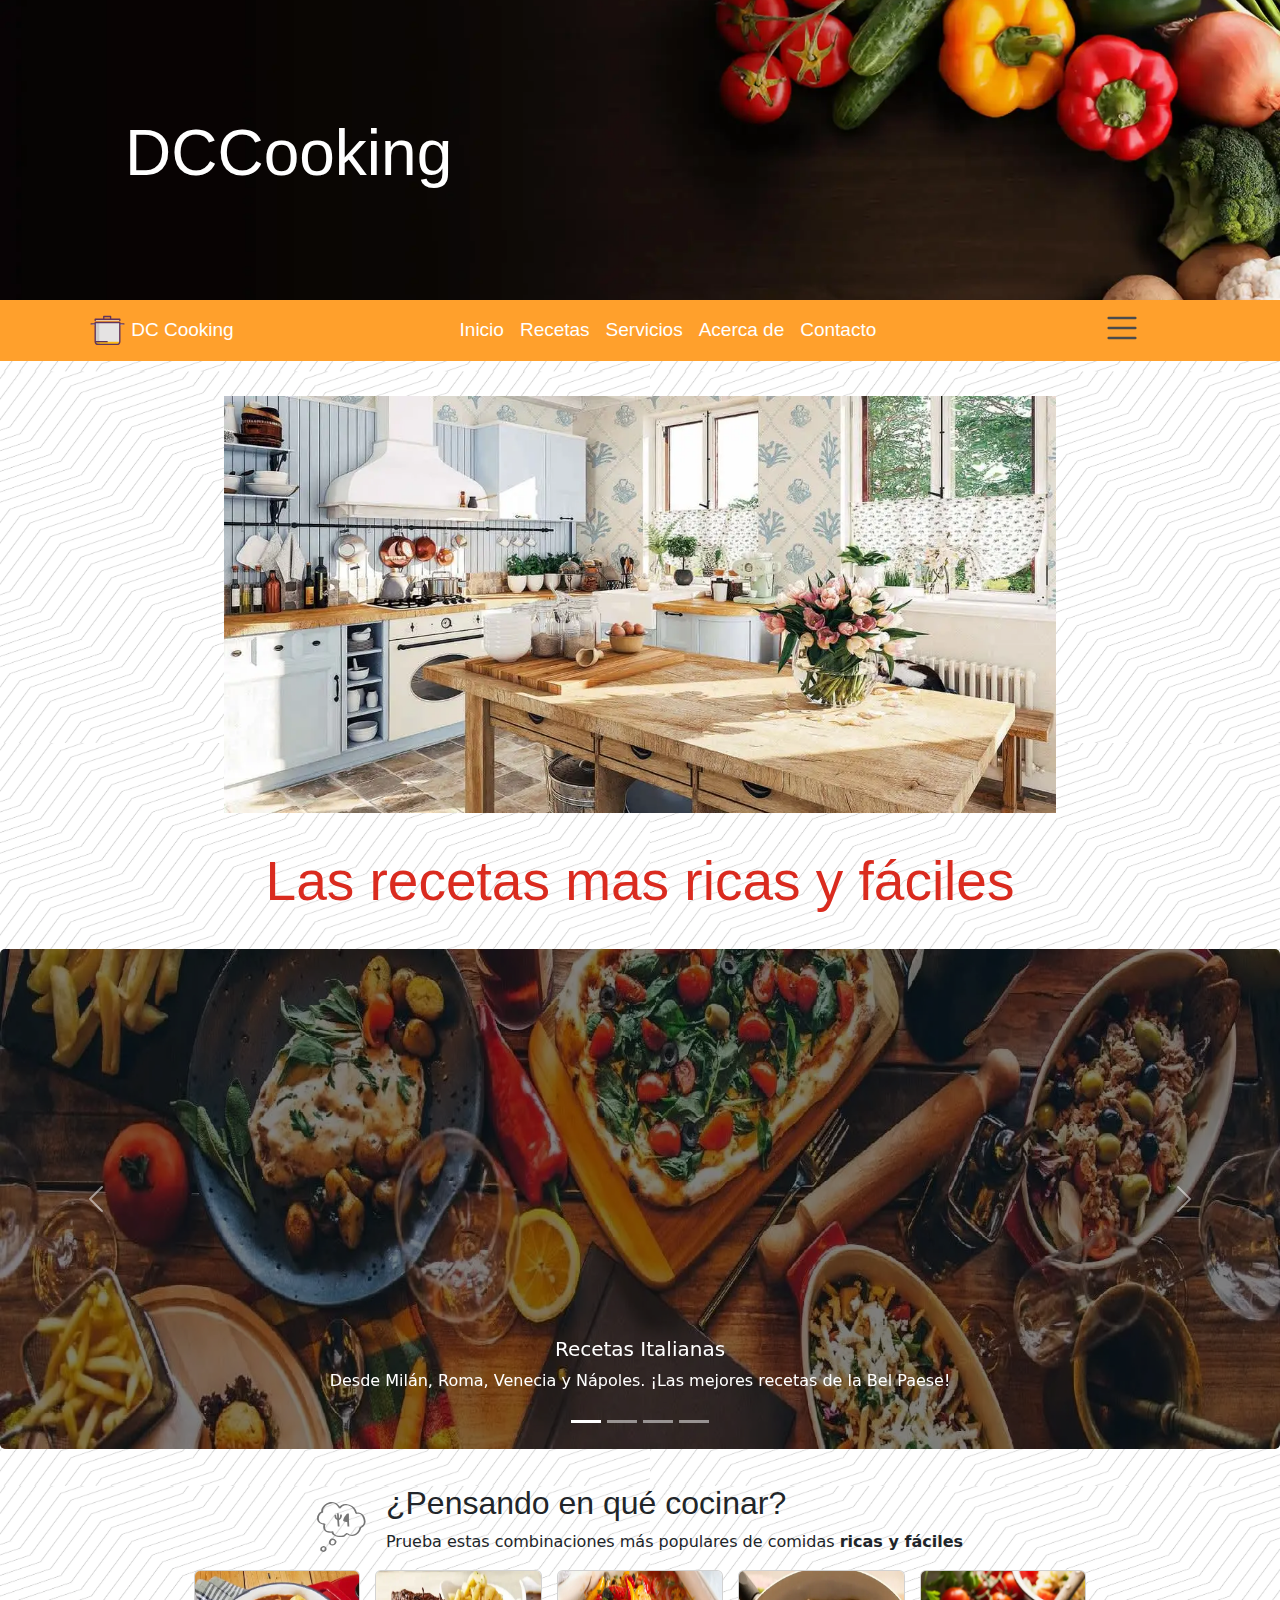
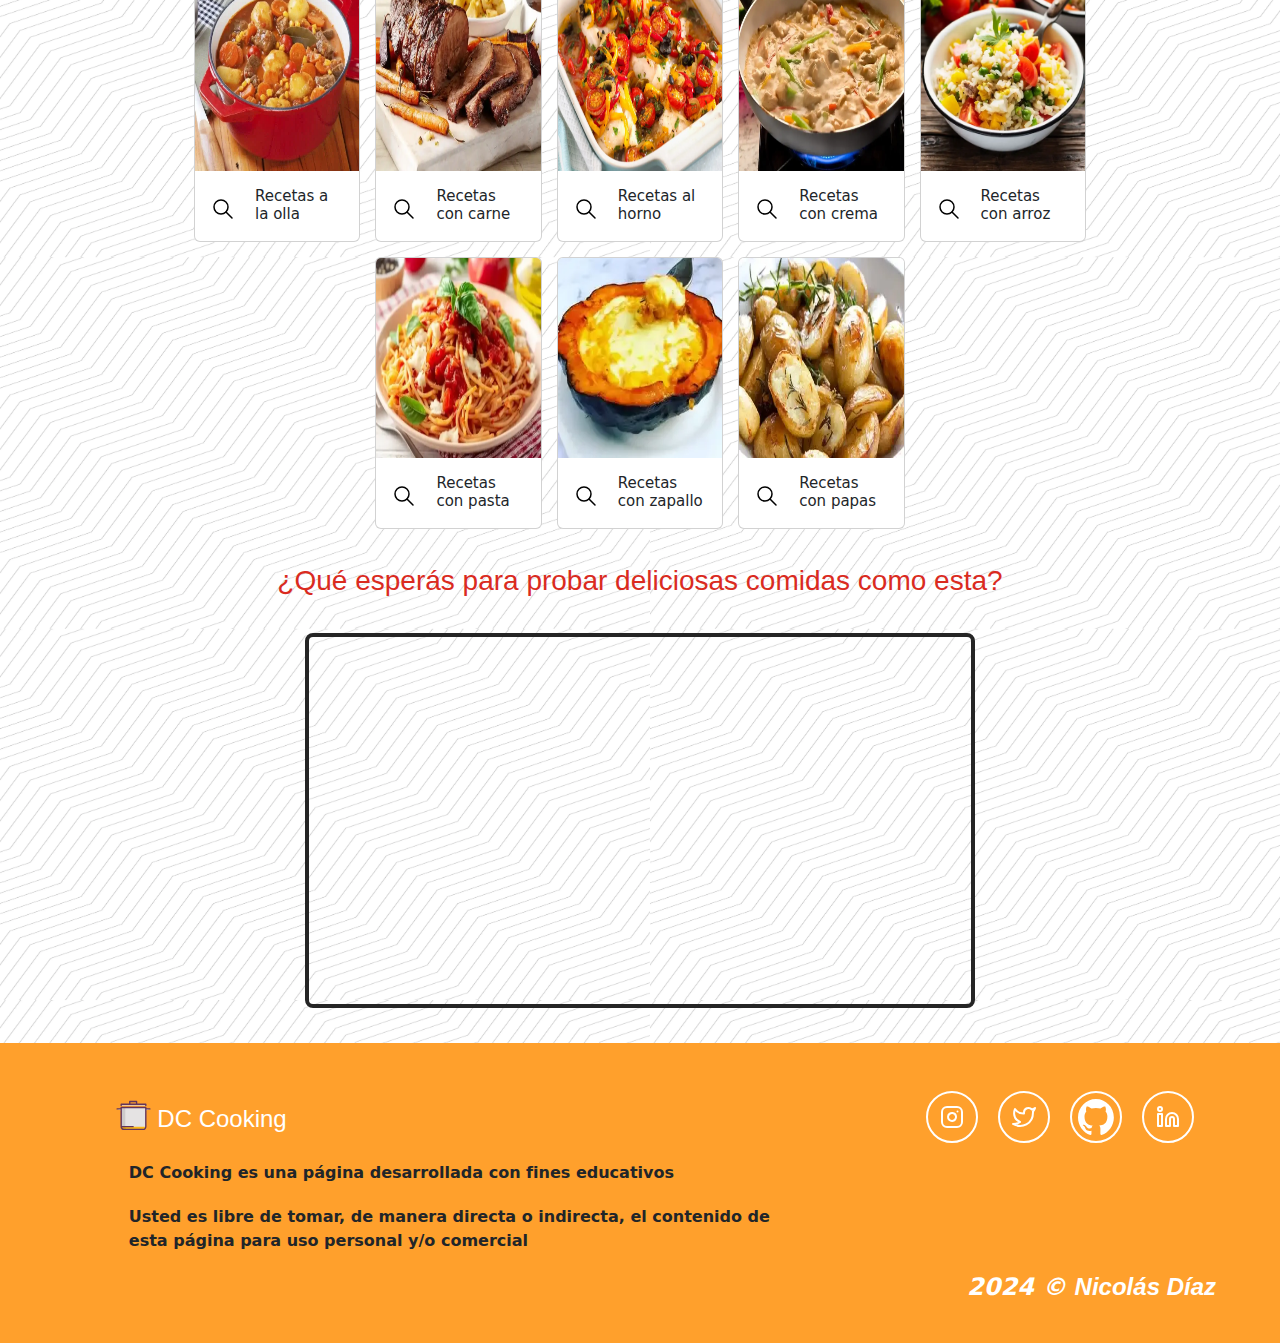
<file: index.html>
<!DOCTYPE html>
<html lang="es">
    <head>
        <!-- HTML Meta Tags -->
        <title>DC Cooking - Recetas de comidas riquísimas</title>
        <meta name="description" content="DC Cooking. Recetas de comidas de todos los países. Proyecto educativo.">
        <meta name="viewport" content="width=device-width, initial-scale=1.0">
        <meta name="keywords" content="recetas, cocina, dc cooking, comidas, comida, talentotech">
        <meta charset="UTF-8">

        <!-- Facebook Meta Tags -->
        <meta property="og:url" content="https://nicodc96.github.io/dc-cooking/">
        <meta property="og:type" content="website">
        <meta property="og:title" content="DC Cooking - Recetas de comidas riquísimas">
        <meta property="og:description" content="DC Cooking. Recetas de comidas de todos los países. Proyecto educativo.">
        <meta property="og:image" content="https://i.ibb.co/gWc9LH9/dccooking.jpg">

        <!-- Twitter Meta Tags -->
        <meta name="twitter:card" content="summary_large_image">
        <meta property="twitter:domain" content="nicodc96.github.io">
        <meta property="twitter:url" content="https://nicodc96.github.io/dc-cooking/">
        <meta name="twitter:title" content="DC Cooking - Recetas de comidas riquísimas">
        <meta name="twitter:description" content="DC Cooking. Recetas de comidas de todos los países. Proyecto educativo.">
        <meta name="twitter:image" content="https://i.ibb.co/gWc9LH9/dccooking.jpg">

        <!-- CSS Link Import -->
        <link rel="preload" href="css/styles.css" as="style">
        <link rel="preload" href="css/responsive.css" as="style">
        <link rel="preload" href="https://cdn.jsdelivr.net/npm/bootstrap@5.3.3/dist/css/bootstrap.min.css" as="style">
        <link rel="preload" href="./js/index.js" as="script">
        <link rel="stylesheet" href="https://cdn.jsdelivr.net/npm/bootstrap@5.3.3/dist/css/bootstrap.min.css">
        <link rel="stylesheet" href="css/styles.css">
        <link rel="stylesheet" href="css/responsive.css">
        <link rel="shortcut icon" href="./assets/oven.ico" type="image/x-icon">
    </head>
    <body>
        <header>
            <div id="header-image">
                <h1>DCCooking</h1>
            </div>
            <nav class="navbar navbar-expand-lg bg-orange">
                <div class="d-flex w-100 justify-content-evenly gap-10 me-5">
                    <div id="container-navlogo">
                        <a href="./index.html">
                            <img src="./assets/svg/oven.svg" alt="logo-olla" class="navlogo-img">
                            <p class="text-molendra">DC Cooking</p>
                        </a>
                    </div>
                    <div id="contenedor-textmenu">
                        <div class="navbar-nav">
                            <a class="nav-link text-molendra text-active" aria-current="page" href="#">Inicio</a>
                            <a class="nav-link text-molendra" href="./pages/recetas.html">Recetas</a>
                            <a class="nav-link text-molendra" href="./pages/servicios.html">Servicios</a>
                            <a class="nav-link text-molendra" href="./pages/aboutus.html">Acerca de</a>
                            <a class="nav-link text-molendra" href="./pages/contacto.html">Contacto</a>
                        </div>
                    </div>
                    <div id="contenedor-svglogo">
                        <img src="./assets/svg/black-lines.svg" alt="lineas-negras" data-bs-toggle="offcanvas" data-bs-target="#menu-offcanvas" aria-controls="menu-offcanvas">
                    </div>
                </div>
            </nav>
            <div class="offcanvas offcanvas-end" tabindex="-1" id="menu-offcanvas" aria-labelledby="offcanvasBody">
                <div class="offcanvas-header bg-orange">
                    <h5 class="text-molendra text-white">Navegacion</h5>
                    <button type="button" class="btn-close" data-bs-dismiss="offcanvas" aria-label="Cerrar"></button>
                </div>
                <div class="offcanvas-body" id="offcanvasBody">
                    <form class="d-flex" role="search">
                        <input class="form-control me-2" type="search" placeholder="Búsqueda..." aria-label="Search">
                        <button class="btn btn-outline-success" type="submit">Buscar</button>
                    </form>
                    <div id="offcanvas-buttons">
                        <button type="button" id="offcBtnInicio" class="btn-98">Inicio</button>
                        <button type="button" id="offcBtnRecetas" class="btn-98">Recetas</button>
                        <button type="button" id="offcBtnServicios" class="btn-98">Servicios</button>
                        <button type="button" id="offcBtnAcercaDe" class="btn-98">Acerca de</button>
                        <button type="button" id="offcBtnContacto" class="btn-98">Contacto</button>
                    </div>
                </div>
            </div>
        </header>
        <main>
            <div id="imagen-principal">
                <img src="./assets/cocina-1.webp" alt="cocina e ingredientes">
            </div>
            <section id="main-carrousel">
                <h2 class="text-pacifico red-custom">Las recetas mas ricas y fáciles</h2>
                <div id="contenedor-carrousel">
                    <div id="carousel-comidas" class="carousel slide" data-bs-ride="carousel">
                        <div class="carousel-indicators">
                            <button type="button" data-bs-target="#carousel-comidas" data-bs-slide-to="0" class="active" aria-current="true" aria-label="Slide 1"></button>
                            <button type="button" data-bs-target="#carousel-comidas" data-bs-slide-to="1" aria-label="Slide 2"></button>
                            <button type="button" data-bs-target="#carousel-comidas" data-bs-slide-to="2" aria-label="Slide 3"></button>
                            <button type="button" data-bs-target="#carousel-comidas" data-bs-slide-to="3" aria-label="Slide 4"></button>
                        </div>
                        <div class="carousel-inner">
                            <div class="carousel-item active">
                                <img src="" class="d-block w-100 comida-ita" alt="comida italiana">                  
                                <div class="carousel-caption d-none-custom d-md-block">
                                    <h5>Recetas Italianas</h5>
                                    <p>Desde Milán, Roma, Venecia y Nápoles. ¡Las mejores recetas de la Bel Paese!</p>                              
                                </div>
                            </div>
                            <div class="carousel-item">
                                <img src="./assets/comida-vegetariana.webp" class="d-block w-100 comida-veg" alt="comida vegetariana">
                                <div class="carousel-caption d-none-custom d-md-block">
                                    <h5>Recetas Vegetarianas</h5>
                                    <p>Aquí encontraras las más sanas comidas veganas y vegetarianas.</p>
                                </div>
                            </div>
                            <div class="carousel-item">
                                <img src="" class="d-block w-100 comida-arg" alt="comida argentina">
                                <div class="carousel-caption d-none-custom d-md-block">
                                    <h5>De Argentina al mundo</h5>
                                    <p>¿Has probado las empanadas, el asado o tal vez un choripan? Prueba los mejores platillos del país campeón del mundo.</p>
                                </div>
                            </div>
                            <div src="" class="carousel-item">
                                <img class="d-block w-100 comida-fran" alt="comida francesa">
                                <div class="carousel-caption d-none-custom d-md-block">
                                    <h5>Avez-vous goûté les meilleurs plats de France?</h5>
                                    <p>Más allá de los crepes y el foie, Francia tiene una de las cocinas más ricas del mundo. Descubre qué platos no deberías perderte si viajas a tierras galas.</p>
                                </div>
                            </div>
                        </div>
                        <button class="carousel-control-prev" type="button" data-bs-target="#carousel-comidas" data-bs-slide="prev">
                            <span class="carousel-control-prev-icon" aria-hidden="true"></span>
                            <span class="visually-hidden">Anterior</span>
                        </button>
                        <button class="carousel-control-next" type="button" data-bs-target="#carousel-comidas" data-bs-slide="next">
                            <span class="carousel-control-next-icon" aria-hidden="true"></span>
                            <span class="visually-hidden">Siguiente</span>
                        </button>
                    </div>
                </div>
            </section>
            <section id="main-quecocinar">
                <div class="d-flex justify-content-center" id="contenedor-quecocinar-titulo">
                    <img src="./assets/svg/burbuja-cubiertos.svg" alt="logo-cubiertos-burbuja">
                    <div id="contenedor-texto-main-quecocinar">
                        <h2 class="text-pacifico">¿Pensando en qué cocinar?</h2>
                        <p>Prueba estas combinaciones más populares de comidas <span class="fw-semibold">ricas y fáciles</span></p>
                    </div>
                </div>
                <div id="main-cards">
                        <div class="card">
                            <img src="./assets/comidas-alaolla.webp" class="card-img-top" alt="comidas a la olla">
                            <div class="card-body">
                                <img src="./assets/svg/lupa.svg" alt="lupa">
                                <h5 class="card-title">Recetas a la olla</h5>
                            </div>
                        </div>
                        <div class="card">
                            <img src="./assets/comidas-concarne.webp" class="card-img-top" alt="comidas con carne">
                            <div class="card-body">
                                <img src="./assets/svg/lupa.svg" alt="lupa">
                                <h5 class="card-title">Recetas con carne</h5>
                            </div>
                        </div>
                        <div class="card">
                            <img src="./assets/comidas-alhorno.webp" class="card-img-top" alt="comidas al horno">
                            <div class="card-body">
                                <img src="./assets/svg/lupa.svg" alt="lupa">
                                <h5 class="card-title">Recetas al horno</h5>
                            </div>
                        </div>
                        <div class="card">
                            <img src="./assets/comidas-concrema.webp" class="card-img-top" alt="comidas con crema">
                            <div class="card-body">
                                <img src="./assets/svg/lupa.svg" alt="lupa">
                                <h5 class="card-title">Recetas con crema</h5>
                            </div>
                        </div>
                        <div class="card">
                            <img src="./assets/comidas-conarroz.webp" class="card-img-top" alt="comidas con arroz">
                            <div class="card-body">
                                <img src="./assets/svg/lupa.svg" alt="lupa">
                                <h5 class="card-title">Recetas con arroz</h5>
                            </div>
                        </div>
                        <div class="card">
                            <img src="./assets/comidas-conpasta.webp" class="card-img-top" alt="comidas con pasta">
                            <div class="card-body">
                                <img src="./assets/svg/lupa.svg" alt="lupa">
                                <h5 class="card-title">Recetas con pasta</h5>
                            </div>
                        </div>
                        <div class="card">
                            <img src="./assets/comidas-conzapallo.webp" class="card-img-top" alt="comidas con zapallo">
                            <div class="card-body">
                                <img src="./assets/svg/lupa.svg" alt="lupa">
                                <h5 class="card-title">Recetas con zapallo</h5>
                            </div>
                        </div>
                        <div class="card">
                            <img src="./assets/comidas-conpapas.webp" class="card-img-top" alt="comidas con papas">
                            <div class="card-body">
                                <img src="./assets/svg/lupa.svg" alt="lupa">
                                <h5 class="card-title">Recetas con papas</h5>
                            </div>
                        </div>
                </div>
            </section>
            <section id="main-video">
                <h3 class="text-pacifico red-custom">¿Qué esperás para probar deliciosas comidas como esta?</h3>
                <div class="d-flex justify-content-center" id="container-youtube-video">
                </div>
            </section>
        </main>
        <footer>
            <div id="contenedor-footer" class="bg-orange">
                <div class="row w-100">
                    <div class="col-4">
                        <div id="container-logofooter">
                            <a href="./index.html">
                                <img src="./assets/svg/oven.svg" alt="logo-olla" class="navlogo-img">
                                <p class="text-molendra">DC Cooking</p>
                            </a>
                        </div>
                    </div>
                    <div class="col-8">
                        <div class="social-media-buttons">
                            <div class="social-media-button icon-ig">
                                <img src="./assets/svg/instagram.svg" alt="Instagram">
                            </div>
                            <div class="social-media-button icon-tw">
                                <img src="./assets/svg/twitter.svg" alt="Twitter">
                            </div>
                            <div class="social-media-button icon-git">
                                <a href="https://github.com/Nicodc96" target="_blank" rel="noreferrer nofollow">
                                    <img src="./assets/svg/github-white.svg" alt="Github">
                                </a>
                            </div>
                            <div class="social-media-button icon-lki">
                                <a href="https://www.linkedin.com/in/lautarondiaz" target="_blank" rel="noreferrer nofollow">
                                    <img src="./assets/svg/linkedin.svg" alt="LinkedIn">
                                </a>
                            </div>
                        </div>
                    </div>
                </div>
                <div class="row w-100">
                    <div class="col-12">
                        <p class="fw-semibold">DC Cooking es una página desarrollada con fines educativos</p>
                        <p class="fw-semibold">Usted es libre de tomar, de manera directa o indirecta, el contenido de esta página para uso personal y/o comercial</p>
                    </div>
                </div>
                <div id="footer-nombre">
                    <p class="fw-semibold fst-italic fs-4">2024 &copy; <span class="text-balleny">Nicolás Díaz</span></p>
                </div>
            </div>
        </footer>
        <script src="https://cdn.jsdelivr.net/npm/@popperjs/core@2.11.8/dist/umd/popper.min.js" integrity="sha384-I7E8VVD/ismYTF4hNIPjVp/Zjvgyol6VFvRkX/vR+Vc4jQkC+hVqc2pM8ODewa9r" crossorigin="anonymous"></script>
        <script src="https://cdn.jsdelivr.net/npm/bootstrap@5.3.3/dist/js/bootstrap.min.js" integrity="sha384-0pUGZvbkm6XF6gxjEnlmuGrJXVbNuzT9qBBavbLwCsOGabYfZo0T0to5eqruptLy" crossorigin="anonymous"></script>
        <script src="./js/index.js" type="module"></script>
    </body>
</html>
</file>
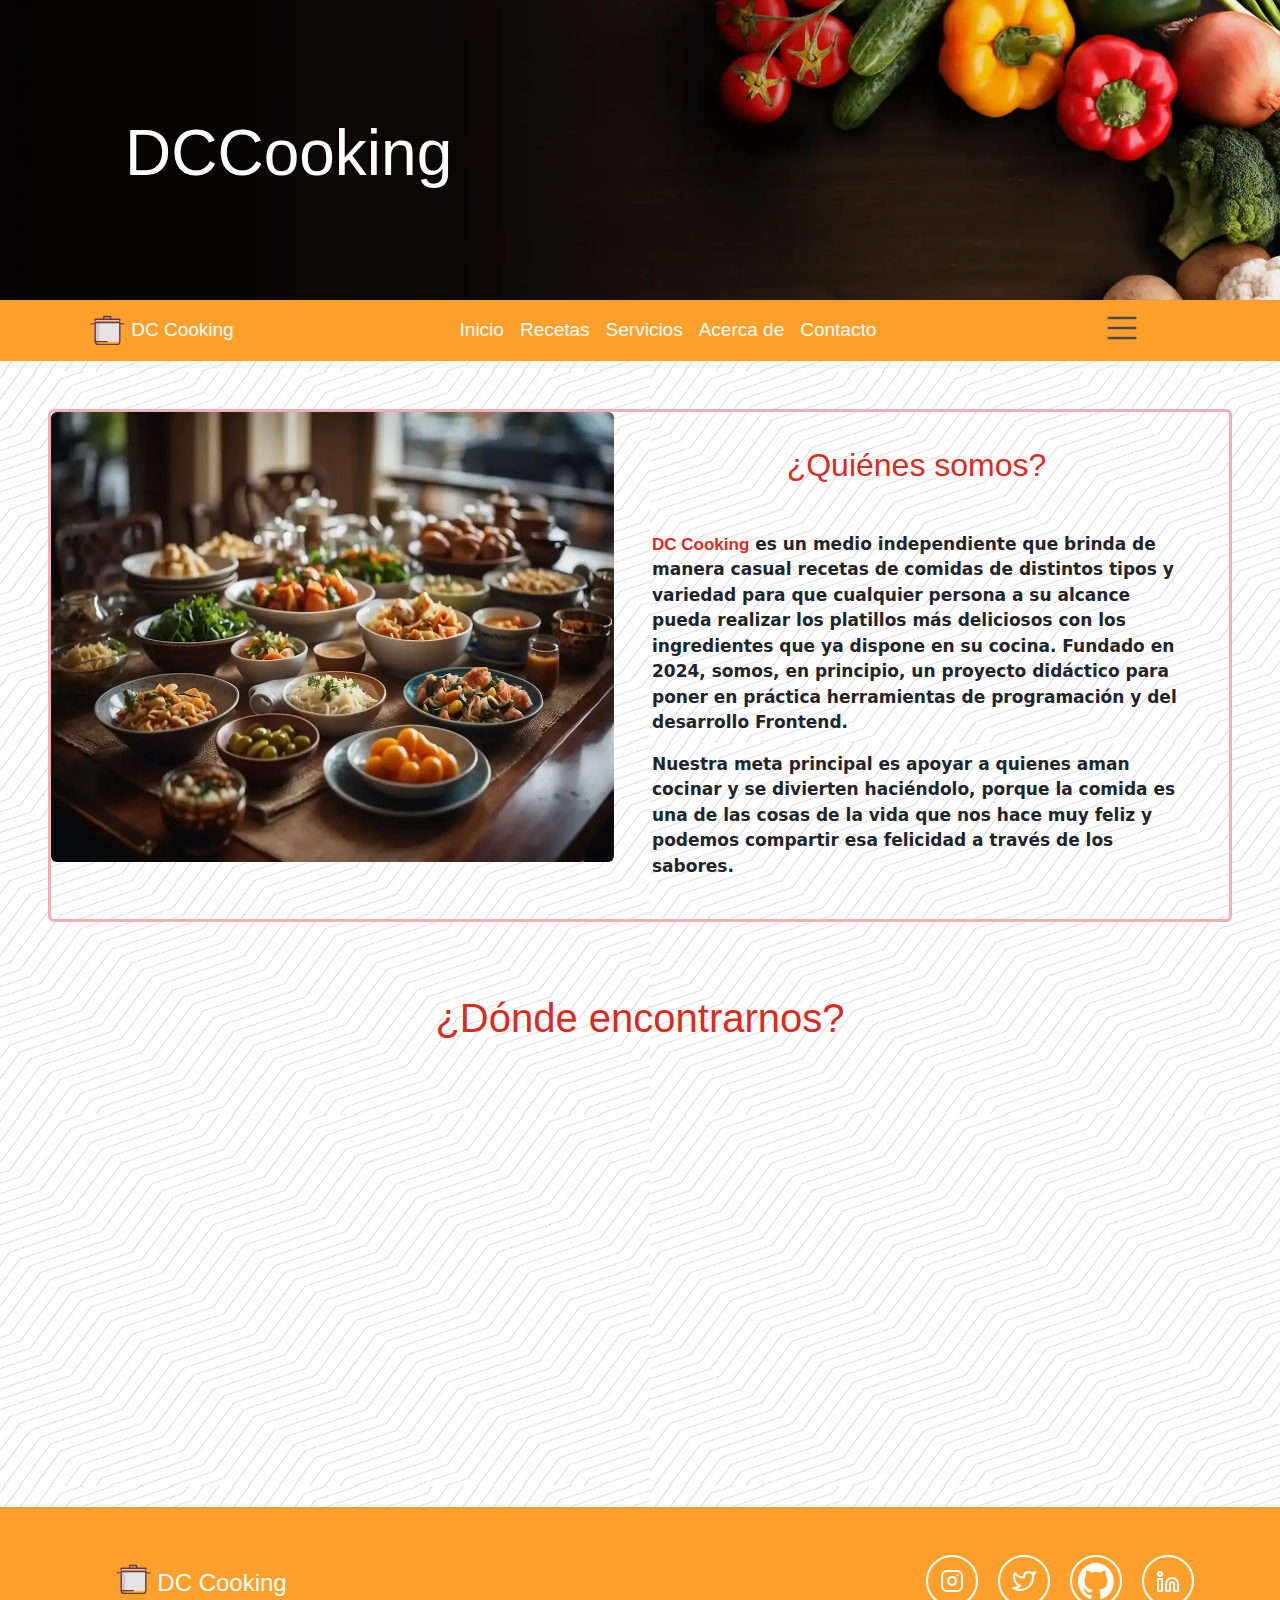
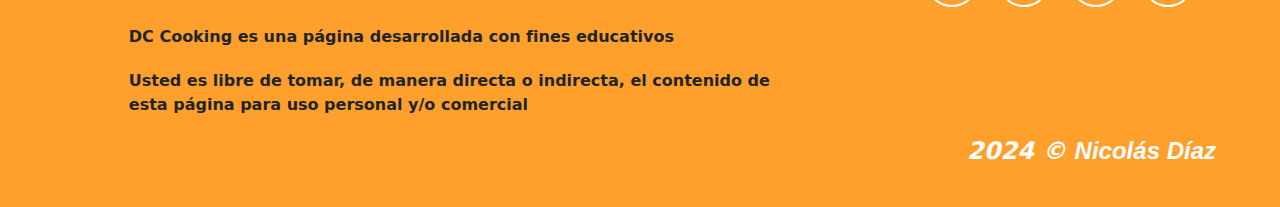
<file: pages/aboutus.html>
<!DOCTYPE html>
<html lang="es">
<head>
    <!-- HTML Meta Tags -->
    <title>Acerca de nosotros - DC Cooking</title>
    <meta name="description" content="DC Cooking. Recetas de comidas de todos los países. Proyecto educativo.">
    <meta name="viewport" content="width=device-width, initial-scale=1.0">
    <meta charset="UTF-8">

    <!-- Facebook Meta Tags -->
    <meta property="og:url" content="https://nicodc96.github.io/dc-cooking/">
    <meta property="og:type" content="website">
    <meta property="og:title" content="DC Cooking - Recetas de comidas riquísimas">
    <meta property="og:description" content="DC Cooking. Recetas de comidas de todos los países. Proyecto educativo.">
    <meta property="og:image" content="https://i.ibb.co/gWc9LH9/dccooking.jpg">

    <!-- Twitter Meta Tags -->
    <meta name="twitter:card" content="summary_large_image">
    <meta property="twitter:domain" content="nicodc96.github.io">
    <meta property="twitter:url" content="https://nicodc96.github.io/dc-cooking/">
    <meta name="twitter:title" content="DC Cooking - Recetas de comidas riquísimas">
    <meta name="twitter:description" content="DC Cooking. Recetas de comidas de todos los países. Proyecto educativo.">
    <meta name="twitter:image" content="https://i.ibb.co/gWc9LH9/dccooking.jpg">

    <!-- CSS Link Import -->
    <link rel="stylesheet" href="https://cdn.jsdelivr.net/npm/bootstrap@5.3.3/dist/css/bootstrap.min.css">
    <link rel="stylesheet" href="../css/styles.css">
    <link rel="stylesheet" href="../css/responsive.css">
    <link rel="shortcut icon" href="../assets/oven.ico" type="image/x-icon">
</head>
<body>
    <header>
        <div id="header-image">
            <h1>DCCooking</h1>
        </div>
        <nav class="navbar navbar-expand-lg bg-orange">
            <div class="d-flex w-100 justify-content-evenly gap-10 me-5">
                <div id="container-navlogo">
                    <a href="../index.html">
                        <img src="../assets/svg/oven.svg" alt="logo-olla" class="navlogo-img">
                        <p class="text-molendra">DC Cooking</p>
                    </a>
                </div>
                <div id="contenedor-textmenu">
                    <div class="navbar-nav">
                        <a class="nav-link text-molendra text-active" aria-current="page" href="../index.html">Inicio</a>
                        <a class="nav-link text-molendra" href="./recetas.html">Recetas</a>
                        <a class="nav-link text-molendra" href="./servicios.html">Servicios</a>
                        <a class="nav-link text-molendra" href="#">Acerca de</a>
                        <a class="nav-link text-molendra" href="./contacto.html">Contacto</a>
                    </div>
                </div>
                <div id="contenedor-svglogo">
                    <img src="../assets/svg/black-lines.svg" alt="lineas-negras" data-bs-toggle="offcanvas" data-bs-target="#menu-offcanvas" aria-controls="menu-offcanvas">
                </div>
            </div>
        </nav>
        <div class="offcanvas offcanvas-end" tabindex="-1" id="menu-offcanvas" aria-labelledby="offcanvasBody">
            <div class="offcanvas-header bg-orange">
                <h5 class="text-molendra text-white">Navegacion</h5>
                <button type="button" class="btn-close" data-bs-dismiss="offcanvas" aria-label="Cerrar"></button>
            </div>
            <div class="offcanvas-body" id="offcanvasBody">
                <form class="d-flex" role="search">
                    <input class="form-control me-2" type="search" placeholder="Búsqueda..." aria-label="Search">
                    <button class="btn btn-outline-success" type="submit">Buscar</button>
                </form>
                <div id="offcanvas-buttons">
                    <button type="button" id="offcBtnInicioA" class="btn-98">Inicio</button>
                    <button type="button" id="offcBtnRecetasA" class="btn-98">Recetas</button>
                    <button type="button" id="offcBtnServiciosA" class="btn-98">Servicios</button>
                    <button type="button" id="offcBtnAcercaDeA" class="btn-98">Acerca de</button>
                    <button type="button" id="offcBtnContactoA" class="btn-98">Contacto</button>
                </div>
            </div>
        </div>
    </header>
    <main>
        <div>
            <div class="row mx-5-cm mt-5-cm border border-3 border-danger-subtle rounded row-flex">
                <div class="col-lg-6 col-md-12 col-sm-12 reset-pl">
                    <div id="contenedor-acercade-img">
                        <img src="../assets/comidas-del-mundo.webp" alt="contactanos" class="rounded" id="img-acercade">
                    </div>
                </div>
                <section class="col-lg-6 col-md-12 col-sm-12 rounded pe-5-cm py-4-cm" id="contenedor-texto-quienessomos">
                    <h2 class="text-pacifico text-center red-custom mt-5-cm" id="title-quienessomos">¿Quiénes somos?</h2>
                    <p class="fw-semibold mt-5-cm"><span class="text-pacifico red-custom">DC Cooking</span> es un medio independiente que brinda de manera 
                    casual recetas de comidas de distintos tipos y variedad para que cualquier persona a su alcance pueda 
                    realizar los platillos más deliciosos con los ingredientes que ya dispone en su cocina. Fundado en 2024, somos, 
                    en principio, un proyecto didáctico para poner en práctica herramientas de programación y del desarrollo Frontend.</p>
                    <p class="fw-semibold">Nuestra meta principal es apoyar a quienes aman cocinar y se divierten haciéndolo, porque la comida es una 
                    de las cosas de la vida que nos hace muy feliz y podemos compartir esa felicidad a través de los sabores.</p>
                </section>
            </div>
        </div>
        <div>
            <div class="row mx-5-cm mb-5">
                <div class="col rounded px-4-cm py-4-cm" id="contenedor-map">
                    <h2 class="text-pacifico text-center red-custom mt-5-cm" id="title-map">¿Dónde encontrarnos?</h2>
                    <iframe src="https://www.google.com/maps/embed?pb=!1m18!1m12!1m3!1d13136.950451657056!2d-58.45144833100486!3d-34.59815256729776!2m3!1f0!2f0!3f0!3m2!1i1024!2i768!4f13.1!3m3!1m2!1s0x95bcca0c687ee0b7%3A0x879b67a1fd77fb98!2sVilla%20Crespo%2C%20Cdad.%20Aut%C3%B3noma%20de%20Buenos%20Aires!5e0!3m2!1ses-419!2sar!4v1729888873431!5m2!1ses-419!2sar" allowfullscreen="" loading="lazy" referrerpolicy="no-referrer-when-downgrade" id="map-contacto"></iframe>
                </div>
            </div>
        </div>
    </main>
    <footer>
        <div id="contenedor-footer" class="bg-orange">
            <div class="row w-100">
                <div class="col-4">
                    <div id="container-logofooter">
                        <a href="../index.html">
                            <img src="../assets/svg/oven.svg" alt="logo-olla" class="navlogo-img">
                            <p class="text-molendra">DC Cooking</p>
                        </a>
                    </div>
                </div>
                <div class="col-8">
                    <div class="social-media-buttons">
                        <div class="social-media-button icon-ig">
                            <img src="../assets/svg/instagram.svg" alt="Instagram">
                        </div>
                        <div class="social-media-button icon-tw">
                            <img src="../assets/svg/twitter.svg" alt="Twitter">
                        </div>
                        <div class="social-media-button icon-git">
                            <a href="https://github.com/Nicodc96" target="_blank" rel="noreferrer nofollow">
                                <img src="../assets/svg/github-white.svg" alt="Github">
                            </a>
                        </div>
                        <div class="social-media-button icon-lki">
                            <a href="https://www.linkedin.com/in/lautarondiaz" target="_blank" rel="noreferrer nofollow">
                                <img src="../assets/svg/linkedin.svg" alt="LinkedIn">
                            </a>
                        </div>
                    </div>
                </div>
            </div>
            <div class="row w-100">
                <div class="col-12">
                    <p class="fw-semibold">DC Cooking es una página desarrollada con fines educativos</p>
                    <p class="fw-semibold">Usted es libre de tomar, de manera directa o indirecta, el contenido de esta página para uso personal y/o comercial</p>
                </div>
            </div>
            <div id="footer-nombre">
                <p class="fw-semibold fst-italic fs-4">2024 &copy; <span class="text-balleny">Nicolás Díaz</span></p>
            </div>
        </div>
    </footer>
    <script src="https://cdn.jsdelivr.net/npm/@popperjs/core@2.11.8/dist/umd/popper.min.js" integrity="sha384-I7E8VVD/ismYTF4hNIPjVp/Zjvgyol6VFvRkX/vR+Vc4jQkC+hVqc2pM8ODewa9r" crossorigin="anonymous"></script>
    <script src="https://cdn.jsdelivr.net/npm/bootstrap@5.3.3/dist/js/bootstrap.min.js" integrity="sha384-0pUGZvbkm6XF6gxjEnlmuGrJXVbNuzT9qBBavbLwCsOGabYfZo0T0to5eqruptLy" crossorigin="anonymous"></script>
    <script src="../js/aboutus.js" type="module"></script>
</body>
</html>
</file>
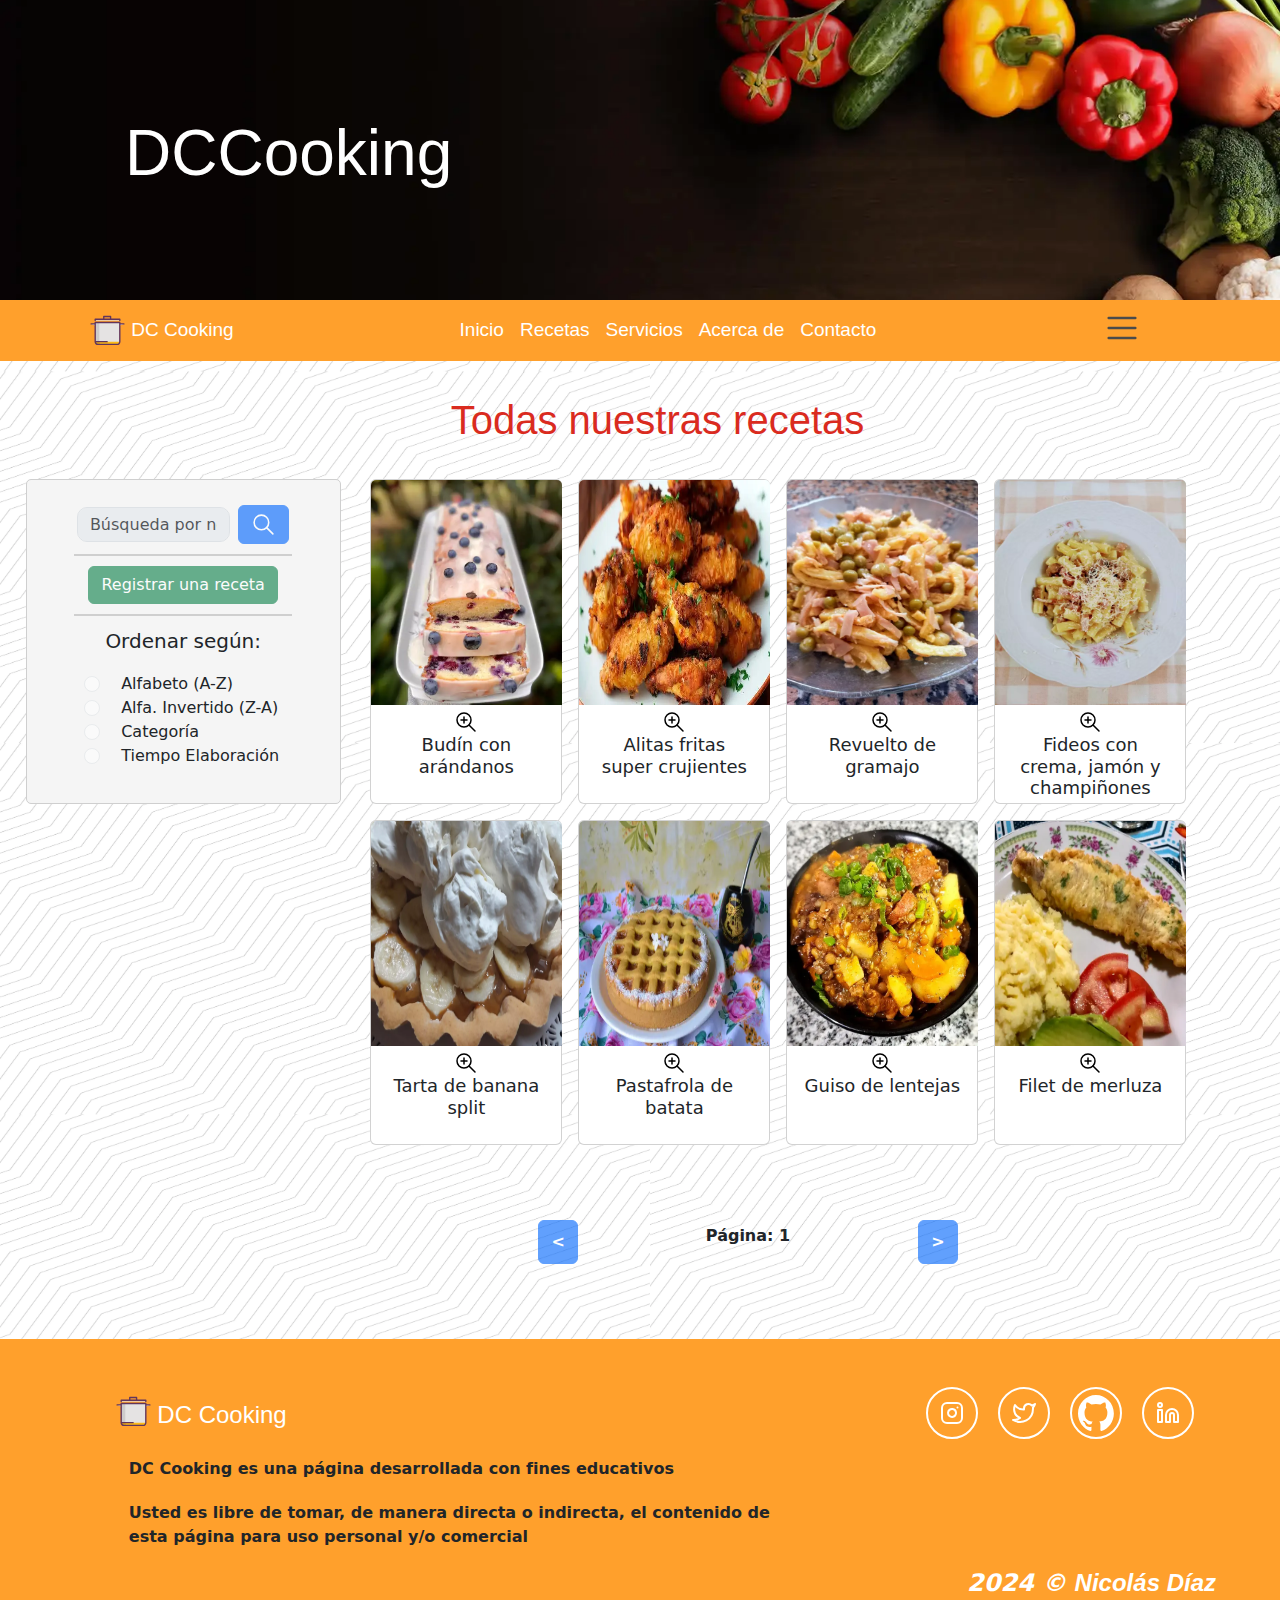
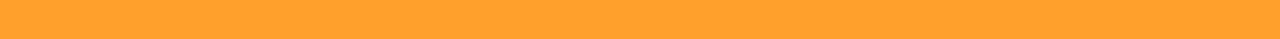
<file: pages/recetas.html>
<!DOCTYPE html>
<html lang="es">
<head>
    <!-- HTML Meta Tags -->
    <title>Recetario - DC Cooking</title>
    <meta name="description" content="DC Cooking. Recetas de comidas de todos los países. Proyecto educativo.">
    <meta name="viewport" content="width=device-width, initial-scale=1.0">
    <meta charset="UTF-8">

    <!-- Facebook Meta Tags -->
    <meta property="og:url" content="https://nicodc96.github.io/dc-cooking/">
    <meta property="og:type" content="website">
    <meta property="og:title" content="DC Cooking - Recetas de comidas riquísimas">
    <meta property="og:description" content="DC Cooking. Recetas de comidas de todos los países. Proyecto educativo.">
    <meta property="og:image" content="https://i.ibb.co/gWc9LH9/dccooking.jpg">

    <!-- Twitter Meta Tags -->
    <meta name="twitter:card" content="summary_large_image">
    <meta property="twitter:domain" content="nicodc96.github.io">
    <meta property="twitter:url" content="https://nicodc96.github.io/dc-cooking/">
    <meta name="twitter:title" content="DC Cooking - Recetas de comidas riquísimas">
    <meta name="twitter:description" content="DC Cooking. Recetas de comidas de todos los países. Proyecto educativo.">
    <meta name="twitter:image" content="https://i.ibb.co/gWc9LH9/dccooking.jpg">

    <!-- CSS Link Import -->
    <link rel="stylesheet" href="https://cdn.jsdelivr.net/npm/bootstrap@5.3.3/dist/css/bootstrap.min.css">
    <link rel="stylesheet" href="../css/styles.css">
    <link rel="stylesheet" href="../css/responsive.css">
    <link rel="shortcut icon" href="../assets/oven.ico" type="image/x-icon">
</head>
<body>
    <header>
        <div id="header-image">
            <h1>DCCooking</h1>
        </div>
        <nav class="navbar navbar-expand-lg bg-orange">
            <div class="d-flex w-100 justify-content-evenly gap-10 me-5">
                <div id="container-navlogo">
                    <a href="../index.html">
                        <img src="../assets/svg/oven.svg" alt="logo-olla" class="navlogo-img">
                        <p class="text-molendra">DC Cooking</p>
                    </a>
                </div>
                <div id="contenedor-textmenu">
                    <div class="navbar-nav">
                        <a class="nav-link text-molendra text-active" aria-current="page" href="../index.html">Inicio</a>
                        <a class="nav-link text-molendra" href="#">Recetas</a>
                        <a class="nav-link text-molendra" href="./servicios.html">Servicios</a>
                        <a class="nav-link text-molendra" href="./aboutus.html">Acerca de</a>
                        <a class="nav-link text-molendra" href="./contacto.html">Contacto</a>
                    </div>
                </div>
                <div id="contenedor-svglogo">
                    <img src="../assets/svg/black-lines.svg" alt="lineas-negras" data-bs-toggle="offcanvas" data-bs-target="#menu-offcanvas" aria-controls="menu-offcanvas">
                </div>
            </div>
        </nav>
        <div class="offcanvas offcanvas-end" tabindex="-1" id="menu-offcanvas" aria-labelledby="offcanvasBody">
            <div class="offcanvas-header bg-orange">
                <h5 class="text-molendra text-white">Navegacion</h5>
                <button type="button" class="btn-close" data-bs-dismiss="offcanvas" aria-label="Cerrar"></button>
            </div>
            <div class="offcanvas-body" id="offcanvasBody">
                <form class="d-flex" role="search">
                    <input class="form-control me-2" type="search" placeholder="Búsqueda..." aria-label="Search">
                    <button class="btn btn-outline-success" type="submit">Buscar</button>
                </form>
                <div id="offcanvas-buttons">
                    <button type="button" id="offcBtnInicioR" class="btn-98">Inicio</button>
                    <button type="button" id="offcBtnRecetasR" class="btn-98">Recetas</button>
                    <button type="button" id="offcBtnServiciosR" class="btn-98">Servicios</button>
                    <button type="button" id="offcBtnAcercaDeR" class="btn-98">Acerca de</button>
                    <button type="button" id="offcBtnContactoR" class="btn-98">Contacto</button>
                </div>
            </div>
        </div>
    </header>
    <main>
        <section id="contenedor-main">
            <h2 class="text-center fw-lighter text-pacifico red-custom">Todas nuestras recetas</h2>
            <div class="row width-95">
                <div class="col-3" id="col-control-cards">
                    <div id="container-control-cards">
                        <form id="buscador-container">
                            <input id="buscador-input" class="form-control" type="text" placeholder="Búsqueda por nombre" disabled>
                            <button type="submit" class="btn btn-primary disabled">
                                <img src="../assets/svg/lupa-blanca.svg" alt="lupa-blanca">
                            </button>
                        </form>
                        <div class="divisor"></div>
                        <button class="btn btn-success disabled">Registrar una receta</button>
                        <div class="divisor"></div>
                        <p class="text-center fs-5">Ordenar según:</p>
                        <div id="contenedor-checkbox-ordenar">
                                <div class="row">
                                    <div class="col-2 d-flex flex-column gap-1">
                                    <input type="radio" class="form-check-input" name="radioOrdenamiento" id="chk-ordenar-az" disabled>
                                    <input type="radio" class="form-check-input" name="radioOrdenamiento" id="chk-drdenar-za" disabled>
                                    <input type="radio" class="form-check-input" name="radioOrdenamiento" id="chk-ordenar-categoria" disabled>
                                    <input type="radio" class="form-check-input" name="radioOrdenamiento" id="chk-ordenar-dificultad" disabled>
                                </div>
                                <div class="col-10 d-flex flex-column">
                                    <label for="chk-ordenar-az" class="form-check-label">Alfabeto (A-Z)</label>
                                    <label for="chk-drdenar-za" class="form-check-label">Alfa. Invertido (Z-A)</label>
                                    <label for="chk-ordenar-categoria" class="form-check-label">Categoría</label>
                                    <label for="chk-ordenar-dificultad" class="form-check-label">Tiempo Elaboración</label>
                                </div>
                            </div>
                        </div>
                    </div>
                </div>
                <div class="col-9 d-flex gap-3 flex-wrap justify-content-center" id="contenedor-cards-recetas">
                    <div class="card" id="receta-budinarandanos" data-bs-toggle="modal" data-bs-target="#modal-receta-1">
                        <img src="../assets/budin-arandanos.webp" class="card-img-top" alt="budin de arandanos">
                        <div class="card-body">
                            <img src="../assets/svg/lupa-zoom.svg" alt="lupa-zoom">
                            <h5 class="card-title">Budín con arándanos</h5>
                        </div>
                    </div>
                    <div class="card" id="receta-alitasfritas" data-bs-toggle="modal" data-bs-target="#modal-receta-2">
                        <img src="../assets/alitas-fritas.webp" class="card-img-top" alt="alitas fritas">
                        <div class="card-body">
                            <img src="../assets/svg/lupa-zoom.svg" alt="lupa-zoom">
                            <h5 class="card-title">Alitas fritas super crujientes</h5>
                        </div>
                    </div>
                    <div class="card" id="receta-revueltogramajo" data-bs-toggle="modal" data-bs-target="#modal-receta-3">
                        <img src="../assets/img-recipes/gramajo_paso4.webp" class="card-img-top" alt="revuelto gramajo">
                        <div class="card-body">
                            <img src="../assets/svg/lupa-zoom.svg" alt="lupa-zoom">
                            <h5 class="card-title">Revuelto de gramajo</h5>
                        </div>
                    </div>
                    <div class="card" id="receta-fideoscremasetas" data-bs-toggle="modal" data-bs-target="#modal-receta-4">
                        <img src="../assets/img-recipes/fideoscremachampiñones_pasofinal.webp" class="card-img-top" alt="revuelto gramajo">
                        <div class="card-body">
                            <img src="../assets/svg/lupa-zoom.svg" alt="lupa-zoom">
                            <h5 class="card-title">Fideos con crema, jamón y champiñones</h5>
                        </div>
                    </div>
                    <div class="card" id="receta-bananasplit" data-bs-toggle="modal" data-bs-target="#modal-receta-5">
                        <img src="../assets/img-recipes/tartabanana_principal.webp" class="card-img-top" alt="tarta de banana split">
                        <div class="card-body">
                            <img src="../assets/svg/lupa-zoom.svg" alt="lupa-zoom">
                            <h5 class="card-title">Tarta de banana split</h5>
                        </div>
                    </div>
                    <div class="card" id="receta-pastafrolabata" data-bs-toggle="modal" data-bs-target="#modal-receta-6">
                        <img src="../assets/img-recipes/pastafrola-batata.webp" class="card-img-top" alt="pastafrola de batata">
                        <div class="card-body">
                            <img src="../assets/svg/lupa-zoom.svg" alt="lupa-zoom">
                            <h5 class="card-title">Pastafrola de batata</h5>
                        </div>
                    </div>
                    <div class="card" id="receta-guisolentejas" data-bs-toggle="modal" data-bs-target="#modal-receta-7">
                        <img src="../assets/img-recipes/guiso-lentejas.webp" class="card-img-top" alt="guiso de lentejas">
                        <div class="card-body">
                            <img src="../assets/svg/lupa-zoom.svg" alt="lupa-zoom">
                            <h5 class="card-title">Guiso de lentejas</h5>
                        </div>
                    </div>
                    <div class="card" id="receta-filetmerluza" data-bs-toggle="modal" data-bs-target="#modal-receta-8">
                        <img src="../assets/img-recipes/filet-merluza.webp" class="card-img-top" alt="filet de merluza">
                        <div class="card-body">
                            <img src="../assets/svg/lupa-zoom.svg" alt="lupa-zoom">
                            <h5 class="card-title">Filet de merluza</h5>
                        </div>
                    </div>
                </div>
            </div>
            <div id="contenedor-modal-pasos-recetas">
                <div class="modal fade" id="modal-pasos-recetas" data-bs-backdrop="static" data-bs-keyboard="false" aria-labelledby="modal-pasos-receta-body" aria-hidden="true">
                    <div class="modal-dialog modal-dialog-centered modal-lg">
                        <div class="modal-content">
                            <div class="modal-header">
                                <button type="button" class="btn-close" data-bs-dismiss="modal" aria-label="close"></button>
                            </div>
                            <div class="modal-body d-flex justify-content-center" id="modal-pasos-receta-body"></div>
                        </div>
                    </div>
                </div>
            </div>
            <div class="row width-95">
                <div class="col-3" id="contenedor-paginacion-relleno"></div>
                <div class="col-9" id="contenedor-paginacion">
                    <button class="btn btn-primary disabled fw-semibold">&lt;</button>
                    <p class="fw-semibold pt-1">Página: 1</p>
                    <button class="btn btn-primary disabled fw-semibold">&gt;</button>
                </div>
            </div>
        </section>
    </main>
    <footer>
        <div id="contenedor-footer" class="bg-orange">
            <div class="row w-100">
                <div class="col-4">
                    <div id="container-logofooter">
                        <a href="../index.html">
                            <img src="../assets/svg/oven.svg" alt="logo-olla" class="navlogo-img">
                            <p class="text-molendra">DC Cooking</p>
                        </a>
                    </div>
                </div>
                <div class="col-8">
                    <div class="social-media-buttons">
                        <div class="social-media-button icon-ig">
                            <img src="../assets/svg/instagram.svg" alt="Instagram">
                        </div>
                        <div class="social-media-button icon-tw">
                            <img src="../assets/svg/twitter.svg" alt="Twitter">
                        </div>
                        <div class="social-media-button icon-git">
                            <a href="https://github.com/Nicodc96" target="_blank" rel="noreferrer nofollow">
                                <img src="../assets/svg/github-white.svg" alt="Github">
                            </a>
                        </div>
                        <div class="social-media-button icon-lki">
                            <a href="https://www.linkedin.com/in/lautarondiaz" target="_blank" rel="noreferrer nofollow">
                                <img src="../assets/svg/linkedin.svg" alt="LinkedIn">
                            </a>
                        </div>
                    </div>
                </div>
            </div>
            <div class="row w-100">
                <div class="col-12">
                    <p class="fw-semibold">DC Cooking es una página desarrollada con fines educativos</p>
                    <p class="fw-semibold">Usted es libre de tomar, de manera directa o indirecta, el contenido de esta página para uso personal y/o comercial</p>
                </div>
            </div>
            <div id="footer-nombre">
                <p class="fw-semibold fst-italic fs-4">2024 &copy; <span class="text-balleny">Nicolás Díaz</span></p>
            </div>
        </div>
    </footer>
    <script src="https://cdn.jsdelivr.net/npm/@popperjs/core@2.11.8/dist/umd/popper.min.js" integrity="sha384-I7E8VVD/ismYTF4hNIPjVp/Zjvgyol6VFvRkX/vR+Vc4jQkC+hVqc2pM8ODewa9r" crossorigin="anonymous"></script>
    <script src="https://cdn.jsdelivr.net/npm/bootstrap@5.3.3/dist/js/bootstrap.min.js" integrity="sha384-0pUGZvbkm6XF6gxjEnlmuGrJXVbNuzT9qBBavbLwCsOGabYfZo0T0to5eqruptLy" crossorigin="anonymous"></script>
    <script src="../js/recetas.js" type="module"></script>
</body>
</html>
</file>
<file: css/styles.css>
/* ----- Estilos generales ----- */
@import url('https://fonts.cdnfonts.com/css/hastro');
@import url('https://fonts.cdnfonts.com/css/molendra');
@import url('https://fonts.cdnfonts.com/css/pacifico');
@import url('https://fonts.cdnfonts.com/css/balleny');

*{
    margin: 0;
    padding: 0;
    box-sizing: border-box;
}

:root {
    --background: rgb(44 44 44);
    --linkedin: rgb(10 102 194);
    --github: rgb(235 235 235);
    --twitter: rgb(29 155 240);
    --cart: rgb(128 197 88);
}

/* Arreglos de estilos generales */

.fs-sm{
    font-size: 11px;
    font-weight: 500;
}

.bg-orange{
    background-color: rgb(255 160 44);
}

.gap-10{
    gap: 10vw;
}

.text-active{
    font-weight: 500;
    color: rgb(235 235 235);
}

.text-molendra{
    font-family: Molendra, sans-serif;
}

.text-pacifico{
    font-family: Pacifico, sans-serif;
}

.text-balleny{
    font-family: Balleny, sans-serif;
}

.red-custom{
    color: rgb(218 43 31);
}

.content{
    padding: 30px;
}

.sticky{
    position: fixed;
    top: 0;
    width: 100%;
    z-index: 1;
}

.sticky + .content {
    padding-top: 60px;
}

.navbar{
    z-index: 2;
}

.width-95{
    width: 95%;
}

.img-steps-recipe:hover{
    cursor: pointer;
}

.toggle-z-index{
    z-index: 1050;
}

.overlay{
    width:100%;
    height:100%;
    position:absolute;
    background-color:rgb(24 24 24);
    opacity: 0.5;
    border-radius:30px;
}

.p-5-cm{
    padding: 3rem;
}

.d-none-custom{
    display: none;
}

.mt-5-cm {
    margin-top: 3rem;
}

.px-4-cm {
    padding-right: 1.5rem;
    padding-left: 1.5rem;
}

.py-4-cm {
    padding-top: 1.5rem;
    padding-bottom: 1.5rem;
}

.pe-5-cm {
    padding-right: 3rem;
}

.mx-5-cm {
    margin-right: 3rem;
    margin-left: 3rem;
}

.carousel-indicators{
    z-index: 1;
}

.breadcrumb-item + .breadcrumb-item::before {
    content: url("../assets/svg/arrow-right.svg");
}

/* ----- Header ----- */
#header-image{
    width: 100%;
    height: 300px;
    background-image: url("../assets/bg-header.webp");
    background-size: 100%;
    background-position-y: 5%;
    background-repeat: no-repeat;
}

#header-image > h1{
    color: white;
    position: absolute;
    top: 115px;
    left: 125px;
    font-family: Hastro, sans-serif;
    font-size: 64px;
}

#container-navlogo > a{
    display: flex;
    gap: 0.5vw;
    color: rgb(255 255 255);
    font-weight: 500;
}

.col-12 p:nth-child(2){
    margin-top: 20px;
}

#container-navlogo p{
    margin-bottom: 0;
    padding-top: 8px;
    font-size: 19px;
}

#contenedor-textmenu .nav-link{
    font-size: 19px;
    color: rgb(255 255 255);
    border-radius: 8px;
}

.social-media-button img {
    transition: all 0.3s;
}

.icon-git img{
    width: 44px;
    height: 44px;
    padding: 4px;
}

.carousel-item > img{
    filter: brightness(50%);
}

.social-media-button:hover img {
    transform: scale(1.15);
}

#contenedor-svglogo > img,
#container-navlogo p{
    border-radius: 8px;
}

#imagen-principal > img{
    width: 65vw;
}

.navlogo-img{
    width: 35px;
    height: 40px;
}

.offcanvas, .modal, .fade{
    transition: ease-in-out 0.35s;
}

#contenedor-svglogo > svg:hover{
    cursor: pointer;
    background-color: rgb(221 139 38);
    stroke: black;
}

.offcanvas-body{
    padding-top: 180px;
    padding-right: 6vw;
    background-image: url("../assets/food-bg1.webp");
    background-size: cover;
    background-repeat: no-repeat;
    color: rgb(231 143 36);
    font-weight: 600;
    font-size: 18px;
}

.offcanvas-body form {
    margin-bottom: 18px;
}

#offcanvas-buttons{
    margin-left: 0.25vw;
}

.btn-98 {
    background-image: none;
    margin-bottom: 10px;
    border-top: none;
    border-right: none;
    border-left: none;
    color: rgb(231 143 36);
    border-bottom: 3px solid rgb(255 174 74);

    --thickness: 3px;

    box-sizing: border-box;
    clip-path: polygon(
        0 0,
        100% 0,
        100% calc(100% + var(--thickness)),
        0 calc(100% + var(--thickness))
    );
    display: block;
    font-weight: 900;
    padding: 2px 0;
    position: relative;
    text-transform: uppercase;
}

.btn-98::before {
    background: white;
    bottom: calc(var(--thickness) * -1);
    content: "";
    display: block;
    height: var(--thickness);
    position: absolute;
    width: 100%;
}

.btn-98:hover::before {
    animation: slide 0.5s ease;
}

#contenedor-titulo-servicios{
    display: flex;
    justify-content: space-between;
}

#contenedor-titulo-servicios > h2{
    margin-left: 5vw;
}

@keyframes slide {
    0% {
        transform: translateX(0);
    }

    50% {
        transform: translateX(100%);
    }

    51% {
        transform: translateX(-100%);
    }

    100% {
        transform: translateX(0);
    }
}

/* ----- Main ----- */

body{
    background-image: url("../assets/background-repeat.webp");
    background-repeat: repeat;
    background-size: 650px;
}

#imagen-principal{
    display: flex;
    justify-content: center;
}

#main-carrousel > h2{
    margin-top: 15px;
    margin-bottom: 20px;
    text-align: center;
    font-size: 55px;
}

#contenedor-carrousel,
#imagen-principal,
#main-video{
    margin: 35px auto;
}

.carousel-item{
    transition: linear .30s;
}

.comida-veg,
.comida-ita,
.comida-arg,
.comida-fran{
    border-radius: 5px;
    height: 500px;
}

#contenedor-quecocinar-titulo{
    gap: 20px;
}

#main-cards,
.service-cards{
    margin: 25px initial;
    display: flex;
    justify-content: center;
    align-items: center;
    flex-wrap: wrap;
    gap: 15px;
    padding-left: 20vw;
    padding-right: 20vw;
}

#main-cards .card{
    width: 13vw;
    transition: all 0.35s;
}

#contenedor-cards-recetas .card{
    width: 15vw;
    height: 325px;
    transition: all 0.45s;
}

#main-cards .card:hover{
    cursor: pointer;
    transform: scale(1.03);
}

.service-cards .card-img-top{
    width: 275px;
    height: 250px;
}

#main-cards .card-img-top{
    width: auto;
    height: 200px;
}

#contenedor-cards-recetas .card-body{
    text-align: center;
    padding-top: 5px;
}

#main-cards .card > .card-body{
    display: flex;
    gap: 20px;
    padding-bottom: 10px;
}

#contenedor-cards-recetas .card-body h5{
    font-size: 18px;
}

#main-cards .card > .card-body h5{
    font-size: 15px;
}

#main-video > h3{
    text-align: center;
    margin-bottom: 35px;
}

#main-video iframe{
    width:670px;
    height:375px;
    border: 4px solid rgb(37 37 37);
    border-radius: 8px;
}

.icon-cart,
.icon-limpiar-carrito{
    width: 42px;
    height: 42px;
    border-radius: 50%;
    outline: 2px solid rgb(27 27 27);
    cursor: pointer;
    transition: hover 0.3s;
    display: grid;
    place-items: center;
    margin-right: 5em;
}

.icon-limpiar-carrito{
    width: 36px;
    height: 36px;
    margin-right: 0;
}

.icon-limpiar-carrito:hover{
    transform: scale(1.07);
    outline-offset: 1px;
}

.icon-cart:hover{
    transform: scale(1.07);
    background-color: var(--cart);
    outline-offset: 2px;
    transition: all 0.3s;
    filter: invert(100%) sepia(100%) saturate(14%) hue-rotate(216deg) brightness(103%) contrast(100%);
}

.service-cards{
    gap: 50px;
}

.service-cards .card-title{
    width: 10em;
    text-wrap: wrap;
    font-size: 17px;
}

.icon-card-services{
    outline: 1px solid rgb(27 27 27);
    border-radius: 50%;
    display: grid;
    place-items: center;
    padding: 5px;
    transition: all 0.3s;
    margin-top: 5px;
}

.icon-card-services:hover{
    transform: scale(1.07);
    outline-offset: 2px;
    transition: all 0.4s;
    cursor: pointer;
}

.rotate-center{
    animation:rotate-center 0.4s
}

.rotate-center-backwards{
    animation: rotate-center-backwards 0.4s;
}

.rotate-scale-up{
    animation:rotate-scale-up 0.3s linear both
}

#modal-carrito{
    transition:none;
}

#modal-carrito .modal-dialog{
    max-width: 800px;
    height: auto;
}

#modal-carrito .modal-title{
    background-color: rgba(255 255 255 / 50%);
    border-radius: 8px;
    padding-left: 5px;
    padding-right: 5px;
}

#modal-carrito .modal-header{
    background: url("../assets/food-bg-1-horizontal-up.webp");
    background-size: cover;
    background-position-y: 10%;
}

#modal-carrito .modal-footer{
    background: url("../assets/food-bg1-horizontal-down.webp");
    background-size: cover;
    background-position-y: 80%;
}

.elemento-carrito{
    display: flex;
    justify-content: space-between;
    padding-top: 15px;
    border-bottom: 1px solid rgb(192 192 192);
    border-top: 1px solid rgb(192 192 192);
}

.img-item-carrito{
    width: 90px;
    height: 90px;
}

.add-item:hover,
.remove-item:hover{
    color: white;
    cursor: pointer;
}

.add-item:hover{
    background-color: rgb(13 110 253);
}

.remove-item:hover{
    background-color: rgb(220 53 69);
}

.custom-pos{
    top: 90%;
    left: 78%;
}

.tooltip-container {
    position: relative;
    display: inline-block;
}

.tooltip-text {
    visibility: hidden;
    width: 120px;
    background-color: rgb(36 36 36);
    font-size: 15px;
    color: rgb(255 255 255);
    text-align: center;
    border-radius: 6px;
    padding: 5px;
    position: absolute;
    z-index: 1;
    bottom: 125%;
    left: 50%;
    transform: translateX(-50%);
    opacity: 0;
    transition: opacity 0.4s;
}

.tooltip-container:hover .tooltip-text {
    visibility: visible;
    opacity: 1;
}

.spinner{
    width: 85px;
}

.spinner-tiny{
    width: 35px;
}

#contenedor-resumen{
    margin-top: 20px;
}

.form-shop{
    padding: 30px;
}

#resumen-carrito{
    margin-top: 35px;
}

#info-carrito{
    display: none;
}

.is-confirmed{
    border-color: rgb(25 135 84);
    padding-right: calc(1.5em + .75rem);
    background-image: url("../assets/svg/circle-check.svg");
    background-repeat: no-repeat;
    background-position: right calc(.375em + .1875rem) center;
    background-size: calc(.75em + .375rem) calc(.75em + .375rem)
}

@keyframes rotate-scale-up{
    0% {
        transform:scale(1) rotateZ(0)
    }

    50% {
        transform:scale(1.5) rotateZ(180deg)
    }

    100% {
        transform:scale(1) rotateZ(360deg)
    }
}

@keyframes rotate-center{
    0% {
        transform:rotate(0)
    }

    100% {
        transform:rotate(360deg)
    }
}

@keyframes rotate-center-backwards{
    0% {
        transform:rotate(360deg)
    }
    
    100% {
        transform:rotate(0)
    }
}

/* ----- Footer ----- */

#contenedor-footer{
    height: 300px;
    padding-top: 50px;
}

#container-logofooter > a{
    display: flex;
    gap: 0.5vw;
    color: rgb(255 255 255);
    font-weight: 500;
}

#container-navlogo > a:link{
    text-decoration: none;
}

#container-logofooter > a:link{
    text-decoration: none;
}

#container-logofooter p{
    margin-bottom: 0;
    padding-top: 8px;
    border-radius: 8px;
    transition: all 0.45s;
    font-size: 24px;
}

#footer-nombre > p{
    margin-bottom: 0;
    color: rgb(255 255 255);
}

#contenedor-texto-quienessomos p{
    font-size: 17px;
}

#contenedor-textmenu .nav-link:hover,
#container-navlogo p:hover{
    color: rgb(39 39 39);
}

#footer-nombre .text-balleny{
    transition: all 0.45s;    
}

#container-logofooter p:hover,
#footer-nombre .text-balleny:hover{
    color: rgb(39 39 39);
    cursor: pointer;
}

#contenedor-footer .col-4{
    display: flex;
    justify-content: center;
}

.social-media-buttons{
    display: flex;
    justify-content: end;
    flex-wrap: wrap;
    gap: 24px;
    margin-right: 5vw;
}

.social-media-button{
    width: 48px;
    height: 48px;
    border-radius: 50%;
    outline: 2px solid white;
    cursor: pointer;
    transition: all 0.3s;
    display: grid;
    place-items: center;
}

.social-media-button:hover {
    outline-offset: 3px;
    transition: all 0.3s;
}

.social-media-button:hover:nth-child(1) {
    background:  radial-gradient(
        circle at 30% 107%, rgb(253 244 151) 0%, 
        rgb(253 244 151) 5%, rgb(253 89 73) 45%,
        rgb(214 36 159) 60%,rgb(40 90 235) 90%
    ); 
}

.social-media-button:hover:nth-child(2) {
    background-color: var(--twitter);
}

.social-media-button:hover:nth-child(3) {
    background-color: var(--background);
}

.social-media-button:hover:nth-child(4) {
    background-color: var(--linkedin);
}

#contenedor-svglogo > img:hover{
    cursor: pointer;
}

#contenedor-footer .col-12{
    padding-left: 11vw;
    margin-top: 20px;
    font-weight: 500;
}

#footer-nombre{
    display: flex;
    justify-content: end;
    padding-right: 5vw;
}

/* ----- Recetas ----- */

#contenedor-main h2{
    font-size: 40px;
    margin-top: 35px;
    margin-bottom: 35px;
    margin-left: 35px;
}

.divisor{
    width: 17vw;
    margin-top: 10px;
    margin-bottom: 10px;
    border: 1px solid rgb(207 207 207);
}

#buscador-container {
    display: flex;
    justify-content: center;
    gap: 8px;
}

#buscador-input{
    height: 35px;
    width: 12vw;
    border-radius: 10px;
    margin-top: 2px;
}

#container-control-cards{
    display: flex;
    flex-direction: column;
    align-items: center;
    height: 325px;
    margin-left: 2vw;
    padding: 2vw 40px;
    border-style: solid;
    border-width: 1px;
    border-color: rgb(207 207 207);
    border-radius: 5px;
    background-color: rgb(245 245 245);
}

#contenedor-paginacion{
    display: flex;
    margin-top: 75px;
    margin-bottom: 75px;
    gap: 10vw;
    justify-content: center;
}

#contenedor-cards-recetas .card:hover{
    cursor: pointer;
    transform: scale(1.05);
}

#contenedor-cards-recetas .card-img-top{
    width: 14.9vw;
    height: 225px;
}

/* ----- Contacto ----- */

#contenedor-contacto-img{
    padding-left: 80px;
}

#img-contactanos{
    width: 550px;
    border-radius: 8px;
}

#title-form, #title-map{
    font-size: 40px;
}

#form-contacto{
    background-color: rgba(255 255 255 / 50%);
    margin-top: 40px;
}

#contenedor-form-boton{
    margin-top: 20px;
    display: flex;
    justify-content: end;
}

/* About us */

.reset-pl{
    padding-left: 0;
}

#img-acercade{
    width: 40vw;
}

#contenedor-map{
    display: flex;
    flex-direction: column;
    align-items: center;
    gap: 35px;
}

#map-contacto{
    width: 50%;
    height: 350px;
}
</file>
<file: css/responsive.css>
/* -------- index -------- */
@media screen and (width <= 1400px) {
    #main-cards{
        padding-left: 20vw;
        padding-right: 20vw;
    }
}

@media screen and (width <= 1335px) {
    #main-cards{
        padding-left: 15vw;
        padding-right: 15vw;
    }

    .col-12 p{
        width: 60%;
    }
}

@media screen and (width <= 1255px) {
    #main-cards .card{
        width: 16vw;
    }
}

@media screen and (width <= 1255px) {
    #main-cards .card{
        width: 18vw;
    }
}

@media screen and (width <= 991px) {
    #contenedor-textmenu .nav-link{
        display: none;
    }
    
    #main-cards .card{
        width: 19vw;
    }

    #imagen-principal > img{
        width: 70vw;
    }

    #main-carrousel > h2{
        font-size: 50px;
    }
}

@media screen and (width <= 900px){
    .offcanvas-body{
        padding-top: 215px;
    }

    #main-cards .card{
        width: 22vw;
    }

    #imagen-principal > img{
        width: 75vw;
    }

    #main-carrousel > h2{
        font-size: 45px;
    }

    .col-12 p{
        width: 80%;
    }

    #footer-nombre{
        justify-content: center;
        margin-top: 15px;
        padding-right: 0;
    }    
}

@media screen and (width <= 800px){
    #main-cards .card{
        width: 22vw;
    }

    #imagen-principal > img{
        width: 80vw;
    }

    #main-carrousel > h2{
        font-size: 40px;
    }

}

@media screen and (width <= 768px) {
    .d-none-custom{
        display: block;
    }

    .comida-veg,
    .comida-ita,
    .comida-arg,
    .comida-fran{
        height: 400px;
    }

    #contenedor-footer .col-4{
        padding-left: 2vw;
        width: 50%;
    }

    #contenedor-footer .col-8{
        width: 50%;
    }
}

@media screen and (width <= 750px) {
    #main-cards .card{
        width: 25vw;
    }
}

@media screen and (width <= 672px) {
    #header-image{
        background-size: 100% 300px;
    }

    #main-cards .card{
        width: 28vw;
    }

    #imagen-principal > img{
        width: 85vw;
    }

    #main-carrousel > h2{
        font-size: 37px;
    }

    #main-video iframe{
        width:580px;
        height:305px;
    }

    #contenedor-footer{
        height: 350px;
    }

    .col-12 p{
        width: 100%;
        text-align: center;
    }

    #container-logofooter p{
        margin-bottom: 20px;
    }

    #contenedor-footer .col-8,
    #contenedor-footer .col-4{
        display: flex;
        justify-content: center;
        width: 94%;
        margin-left: 7vw;
    }

    .social-media-buttons{
        margin-right: 0;
    }
}

@media screen and (width <= 610px){
    #header-image > h1{
        font-size: 50px;
        top: 135px;
        left: 80px;
    }

    .comida-veg,
    .comida-ita,
    .comida-arg,
    .comida-fran{
        height: 350px;
    }

    #contenedor-quecocinar-titulo{
        margin-left: 20vw;
    }

    #contenedor-texto-main-quecocinar > p{
        width: 70%;
    }

    #main-cards .card{
        width: 30vw;
    }
}

@media screen and (width <= 530px){
    #main-cards .card{
        width: 45vw;
    }

    .comida-veg,
    .comida-ita,
    .comida-arg,
    .comida-fran{
        height: 300px;
    }

    #contenedor-quecocinar-titulo{
        margin-left: 15vw;
    }

    #main-quecocinar-cards > div{
        max-width: 80vw;
    }

    #main-carrousel > h2{
        font-size: 33px;
    }
}

@media screen and (width <= 518px){
    #contenedor-footer{
        height: 400px;
    }
}

@media screen and (width <= 460px){
    #main-cards .card{
        width: 50vw;
    }

    #header-image > h1{
        font-size: 46px;
        top: 135px;
        left: 50px;
    }
}

@media screen and (width <= 415px){
    #main-cards > div{
        max-width: 80vw;
    }

    #main-cards .card{
        width: 50vw;
    }

    #contenedor-quecocinar-titulo{
        margin-left: 7vw;
    }

    #contenedor-texto-main-quecocinar > p{
        width: 100%;
    }
}

@media screen and (width <= 390px){
    #header-image > h1{
        font-size: 30px;
        top: 100px;
        left: 35px;
    }
    
    #header-image{
        height: 200px;
    }        
}

@media screen and (width <= 375px){
    #main-cards .card{
        width: 60vw;
    }
}

@media screen and (width <= 320px){
    #main-cards .card{
        width: 70vw;
    }

    #main-carrousel > h2{
        font-size: 25px;
    }

    .comida-veg,
    .comida-ita,
    .comida-arg,
    .comida-fran{
        height: 200px;
    }

    #main-cards .card,
    #main-cardss .card-img-top{
        width: 65vw;
    }

    .social-media-button{
        width: 32px;
        height: 32px;
    }

    .icon-git img{
        width: 28px;
        height: 28px;
    }

    #contenedor-footer{
        height: 440px;
    }

    #main-video iframe{
        width: 275px;
        height: 275px;
        
    }
}

/* -------- recetas -------- */
@media screen and (width <= 1300px) {
    #col-control-cards{
        width: 30%;
    }

    #contenedor-cards-recetas{
        width: 70%;
    }
}

@media screen and (width <= 1200px) {
    #col-control-cards,
    #contenedor-paginacion-relleno{
        width: 35%;
    }

    #contenedor-cards-recetas,
    #contenedor-paginacion{
        width: 65%;
    }

    #contenedor-cards-recetas .card{
        height: 300px;
    }

    #contenedor-cards-recetas .card-img-top{
        height: 200px;
    }
}

@media screen and (width <= 1100px) {
    #contenedor-cards-recetas .card{
        width: 18vw;
    }

    #contenedor-cards-recetas .card-img-top{
        width: 17.9vw;
    }
}

@media screen and (width <= 991px){
    #modal-receta-2 .img-top-modal, 
    #modal-receta-5 .img-top-modal{
        width: 450px;
        height: 350px;
    }
}

@media screen and (width <= 910px){
    #col-control-cards,
    #contenedor-cards-recetas,
    #contenedor-paginacion{
        width: 100%;
        margin-left: 5vw;
    }

    #contenedor-paginacion-relleno{
        width: 0%;
    }

    #contenedor-cards-recetas,
    #contenedor-paginacion{
        margin-left: 6vw;
    }

    #col-control-cards{
        display: flex;
        justify-content: center;
        margin-bottom: 30px;
    }

    #container-control-cards{
        width: 50vw;
    }

    #container-control-cards > *,
    #buscador-input{
        width: 30vw;
    }

    #contenedor-cards-recetas .card,
    #contenedor-cards-recetas .card-img-top{
        width: 25vw;
    }
}

@media screen and (width <= 800px){
    #contenedor-cards-recetas .card,
    #contenedor-cards-recetas .card-img-top{
        width: 28vw;
    }
}

@media screen and (width <= 635px) {
    #contenedor-cards-recetas .card,
    #contenedor-cards-recetas .card-img-top{
        width: 30vw;
    }
}

@media screen and (width <= 600px){
    #container-control-cards{
        width: 60vw;
    }

    #container-control-cards > *,
    #buscador-input{
        width: 40vw;
    }

    #contenedor-cards-recetas .card,
    #contenedor-cards-recetas .card-img-top{
        width: 35vw;
    }
}

@media screen and (width <= 530px){
    #contenedor-cards-recetas .card,
    #contenedor-cards-recetas .card-img-top{
        width: 40vw;
    }
}

@media screen and (width <= 500px){
    #contenedor-paginacion > *{
        height: 40px;
        font-size: 14px;
    }

    #modal-receta-1 .img-top-modal{
        height: 400px;
        width: 400px;
    }

    #modal-receta-2 .img-top-modal, 
    #modal-receta-5 .img-top-modal{
        height: 300px;
        width: 400px;
    }
}

@media screen and (width <= 454px){
    #contenedor-main h2{
        font-size: 30px;
        margin-left: 10px;
    }

    #container-control-cards{
        width: 70vw;
    }

    #container-control-cards > *,
    #buscador-input{
        width: 50vw;
    }

    #contenedor-paginacion{
        gap: 6vw;
    }

    #contenedor-cards-recetas .card,
    #contenedor-cards-recetas .card-img-top{
        width: 50vw;
    }
}

@media screen and (width <= 430px){
    #modal-receta-5 .img-top-modal{
        width: 350px;
    }
}

@media screen and (width <= 415px){
    #modal-receta-1 .img-top-modal,
    #modal-receta-3 .img-top-modal,
    #modal-receta-4 .img-top-modal{
        height: 350px;
        width: 350px;
    }

    #modal-receta-2 .img-top-modal{
        height: 200px;
        width: 350px;
    }
}

@media screen and (width <= 375px){
    #container-control-cards{
        width: 80vw;
    }

    #container-control-cards > *,
    #buscador-input{
        width: 60vw;
    }

    #contenedor-cards-recetas .card,
    #contenedor-cards-recetas .card-img-top{
        width: 52vw;
    }

    #modal-receta-1 .img-top-modal{
        height: 300px;
        width: 300px;
    }

    #modal-receta-2 .img-top-modal, 
    #modal-receta-5 .img-top-modal{
        width: 300px;
    }
    
    .container-img-pasos{
        flex-direction: column;
        align-items: center;
    }
}

@media screen and (width <= 320px){
    #container-control-cards{
        width: 90vw;
    }

    #container-control-cards > *{
        width: 70vw;
    }

    #buscador-input{
        width: 60vw;
    }

    #contenedor-cards-recetas .card,
    #contenedor-cards-recetas .card-img-top{
        width: 65vw;
    }

    #contenedor-cards-recetas{
        width: 100%;
        margin-left: 7vw;
    }

    #modal-receta-1 .img-top-modal, 
    #modal-receta-5 .img-top-modal{
        height: 270px;
        width: 270px;
    }

    #modal-receta-2 .img-top-modal{
        width: 250px;
    }
}

/* -------- contacto -------- */
@media screen and (width <= 1400px) {
    #contenedor-contacto-img{
        padding-left: 10px;
    }
}

@media screen and (width <= 1250px) {
    #img-contactanos{
        width: 500px;
    }

    .input-custom{
        width: 29.5vw;
    }
}

@media screen and (width <= 1140px) {
    #img-contactanos{
        width: 425px;
    }

    #title-form{
        margin-top: 0;
    }
}

@media screen and (width <= 991px) {
    #contenedor-contacto-img{
        display: flex;
        justify-content: center;
    }

    #img-contactanos{
        width: 500px;
    }

    #contenedor-form-contacto{
        background-color: transparent;
    }

    #form-contacto{
        border-radius: 8px;
        margin-left: 15vw;
        margin-right: 15vw;
        padding: 5px;
    }
}

@media screen and (width <= 850px) {
    #form-contacto{
        margin-left: 10vw;
        margin-right: 10vw;
    }
}

@media screen and (width <= 700px) {
    #form-contacto{
        margin-left: 7vw;
        margin-right: 7vw;
    }
}

@media screen and (width <= 600px) {
    #form-contacto{
        margin-left: auto;
        margin-right: auto;
    }

    #contenedor-contacto{
        width: 100vw;
    }

    .floatlabel,
    #input-text-area{
        font-size: 1em;
    }
}

@media screen and (width <= 550px) {
    #form-contacto{
        height: 420px;
    }

    #input-text-area{
        margin-top: 10px;
    }
}

@media screen and (width <= 500px) {
    #img-contactanos{
        width: 400px;
    }
}

@media screen and (width <= 440px) {
    #contenedor-form-contacto{
        padding-bottom: 0;
        padding-left: 0;
        padding-right: 0;
    }

    #img-contactanos{
        width: 375px;
    }

    #title-form{
        font-size: 30px;
    }
}

@media screen and (width <= 400px) {
    #img-contactanos{
        width: 325px;
    }
}

@media screen and (width <= 350px) {
    #img-contactanos{
        width: 300px;
    }
}

@media screen and (width <= 300px) {
    #img-contactanos{
        width: 280px;
    }
}

/* -------- acerca de -------- */
@media screen and (width <= 1440px){
    #title-quienessomos{
        margin-top: 10px;
    }

    #img-acercade{
        width: 42vw;
    }
}

@media screen and (width <= 1400px){
    #img-acercade{
        width: 44vw;
    }
}

@media screen and (width <= 1350px){
    #img-acercade{
        height: 450px;
    }

    #map-contacto{
        width: 70%;
    }
}

@media screen and (width <= 1270px){
    #img-acercade{
        height: 460px;
    }
}

@media screen and (width <= 1115px){
    #img-acercade{
        height: 480px;
    }
}

@media screen and (width <= 1093px){
    #img-acercade{
        height: 510px;
    }
}

@media screen and (width <= 1012px){
    #img-acercade{
        height: 535px;
    }
}

@media screen and (width <= 991px){
    #contenedor-acercade-img{
        display: flex;
        justify-content: center;
        margin-top: 25px;
    }

    #img-acercade{
        width: 80vw;
        height: auto;
    }

    #contenedor-texto-quienessomos{
        padding-right: 12px;
    }
}

@media screen and (width <= 890px){
    #map-contacto{
        width: 85%;
    }
}

@media screen and (width <= 825px){
    .reset-pl{
        padding-left: 50%;
        padding-right: 50%;
    }
}

@media screen and (width <= 650px){
    #map-contacto{
        width: 95%;
    }
}

@media screen and (width <= 520px){
    #contenedor-texto-quienessomos p{
        font-size: 15px;
    }

    #title-map{
        font-size: 28px;
    }

    .row-flex{
        margin-right: 1rem;
        margin-left: 1rem;
    }

    #map-contacto{
        width: 85vw;
    }
}

@media screen and (width <= 420px){
    #title-map{
        font-size: 25px;
    }
}

@media screen and (width <= 368px){
    #title-map{
        margin-top: 1rem;
    }
}

/* -------- servicios -------- */

@media screen and (width <= 1500px){
    .custom-pos{
        left: 70%;
    }
}

@media screen and (width <= 1220px){
    .custom-pos{
        left: 65%;
    }
}

@media screen and (width <= 1005px){
    .custom-pos{
        left: 60%;
    }
}

@media screen and (width <= 885px){
    .custom-pos{
        left: 53%;
    }
}

@media screen and (width <= 767px){
    #contenedor-titulo-servicios{
        flex-direction: column;
        align-items: center;
        gap: 20px;
    }

    #contenedor-titulo-servicios > h2{
        margin-left: 0;
    }

    .icon-cart{
        margin-right: 0;
    }

    .custom-pos{
        left: 49%;
    }
}

@media screen and (width <= 690px){
    .custom-pos{
        left: 42%;
    }
}

@media screen and (width <= 610px){
    .custom-pos{
        left: 35%;
    }
}

@media screen and (width <= 543px){
    .custom-pos{
        left: 30%;
    }

    #img-sin-elementos{
        width: 400px;
    }
}

@media screen and (width <= 500px){
    .custom-pos{
        left: 20%;
    }
}

@media screen and (width <= 465px){
    .service-cards{
        padding: 0;
        margin-left: auto;
        margin-right: auto;
    }

    .service-cards .card{
        width: 70vw;
    }

    .service-cards .card-img-top{
        width: 69.5vw;
    }

    #img-sin-elementos{
        width: 350px;
    }
}

@media screen and (width <= 438px){
    .custom-pos{
        left: 10%;
    }
}

@media screen and (width <= 391px){
    .custom-pos{
        left: 5%;
    }
}

@media screen and (width <= 375px){
    .service-cards .card{
        width: 80vw;
    }

    .service-cards .card-img-top{
        width: 79.5vw;
    }

    .custom-pos{
        left: 4%;
    }

    #img-sin-elementos{
        width: 300px;
    }
}

@media screen and (width <= 320px){
    #contenedor-titulo-servicios > h2{
        font-size: 22px;
    }

    .custom-pos{
        left: 0%;
    }

    #img-sin-elementos{
        width: 290px;
    }
}

/* -------- shopping -------- */

@media screen and (width <= 500px){
    .col-xl-7{
        margin-top: 35px;
    }

    .p-5-cm{
        padding: 1.5rem;
    }

    label{
        font-size: 14px;
    }
}

@media screen and (width <= 375px){
    .p-5-cm{
        padding: 0.75rem;
    }
    
    .form-shop{
        padding: 15px;
    }
}
</file>
